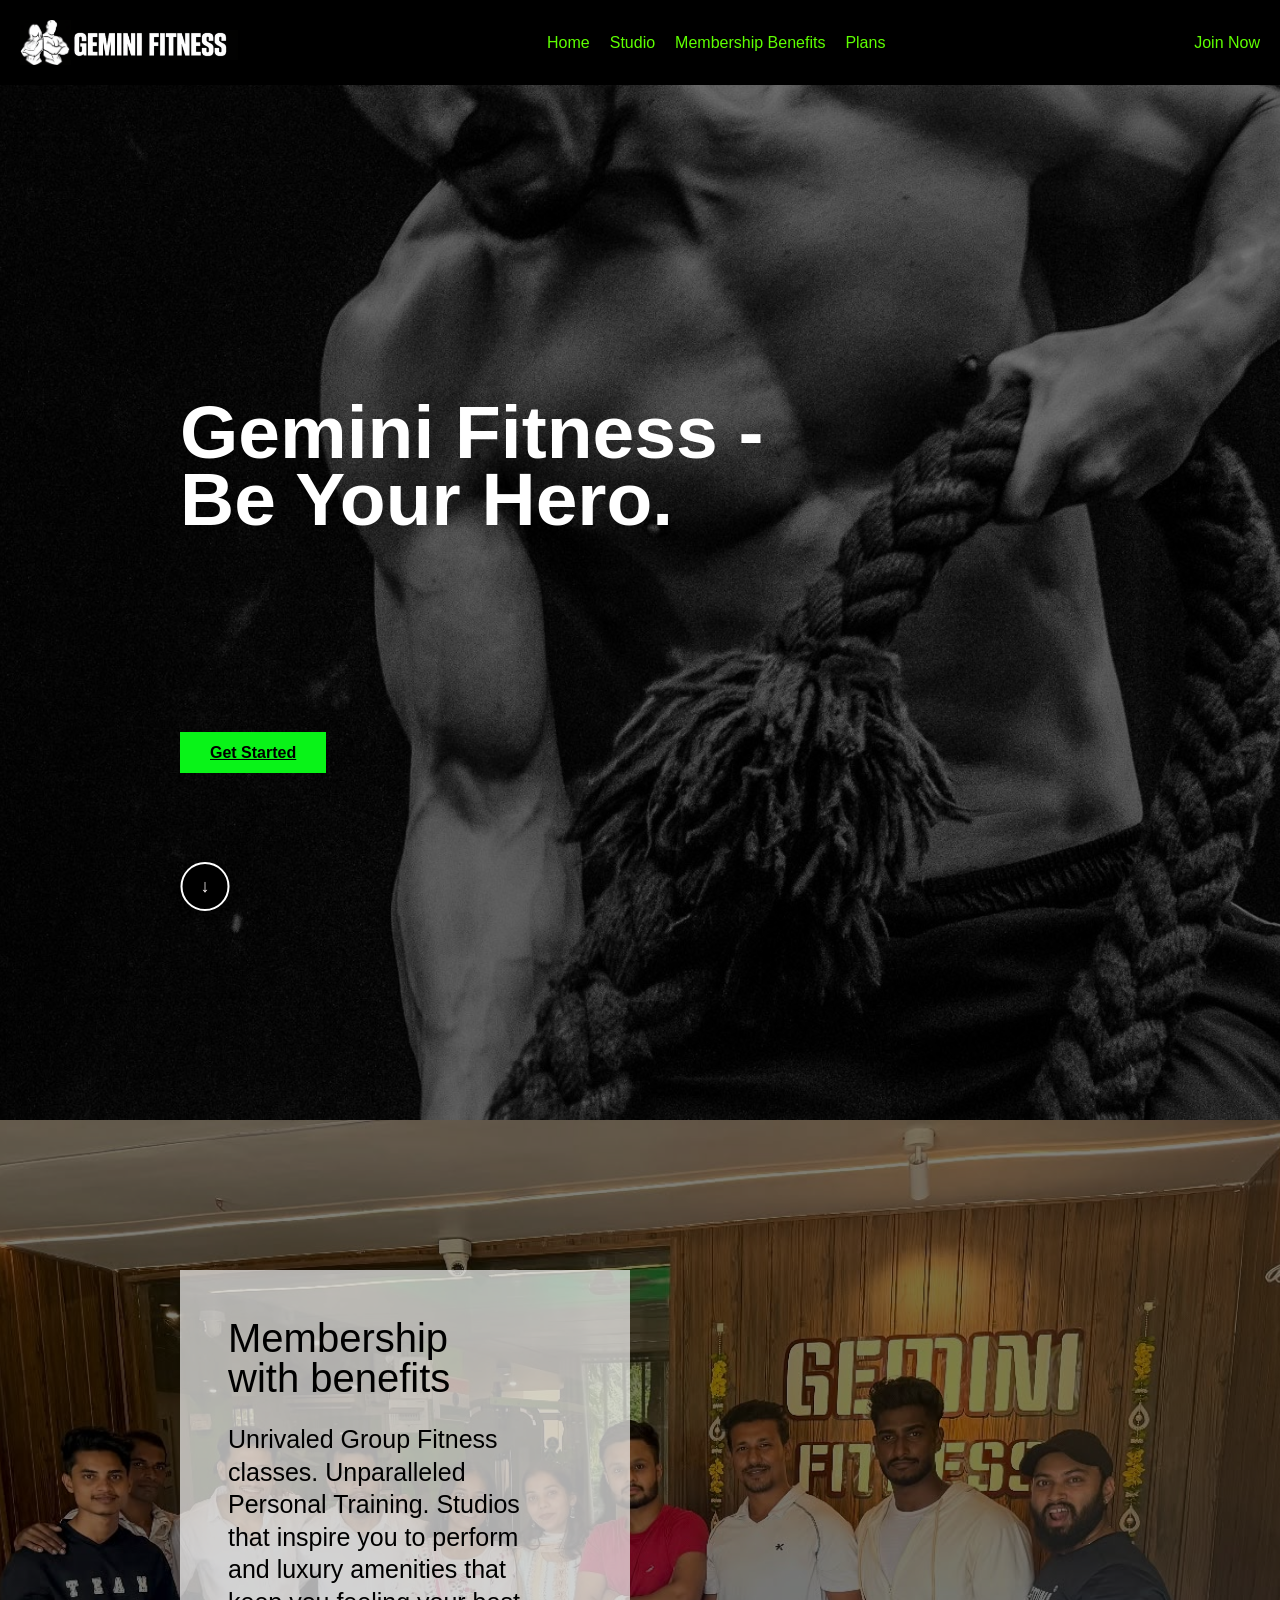
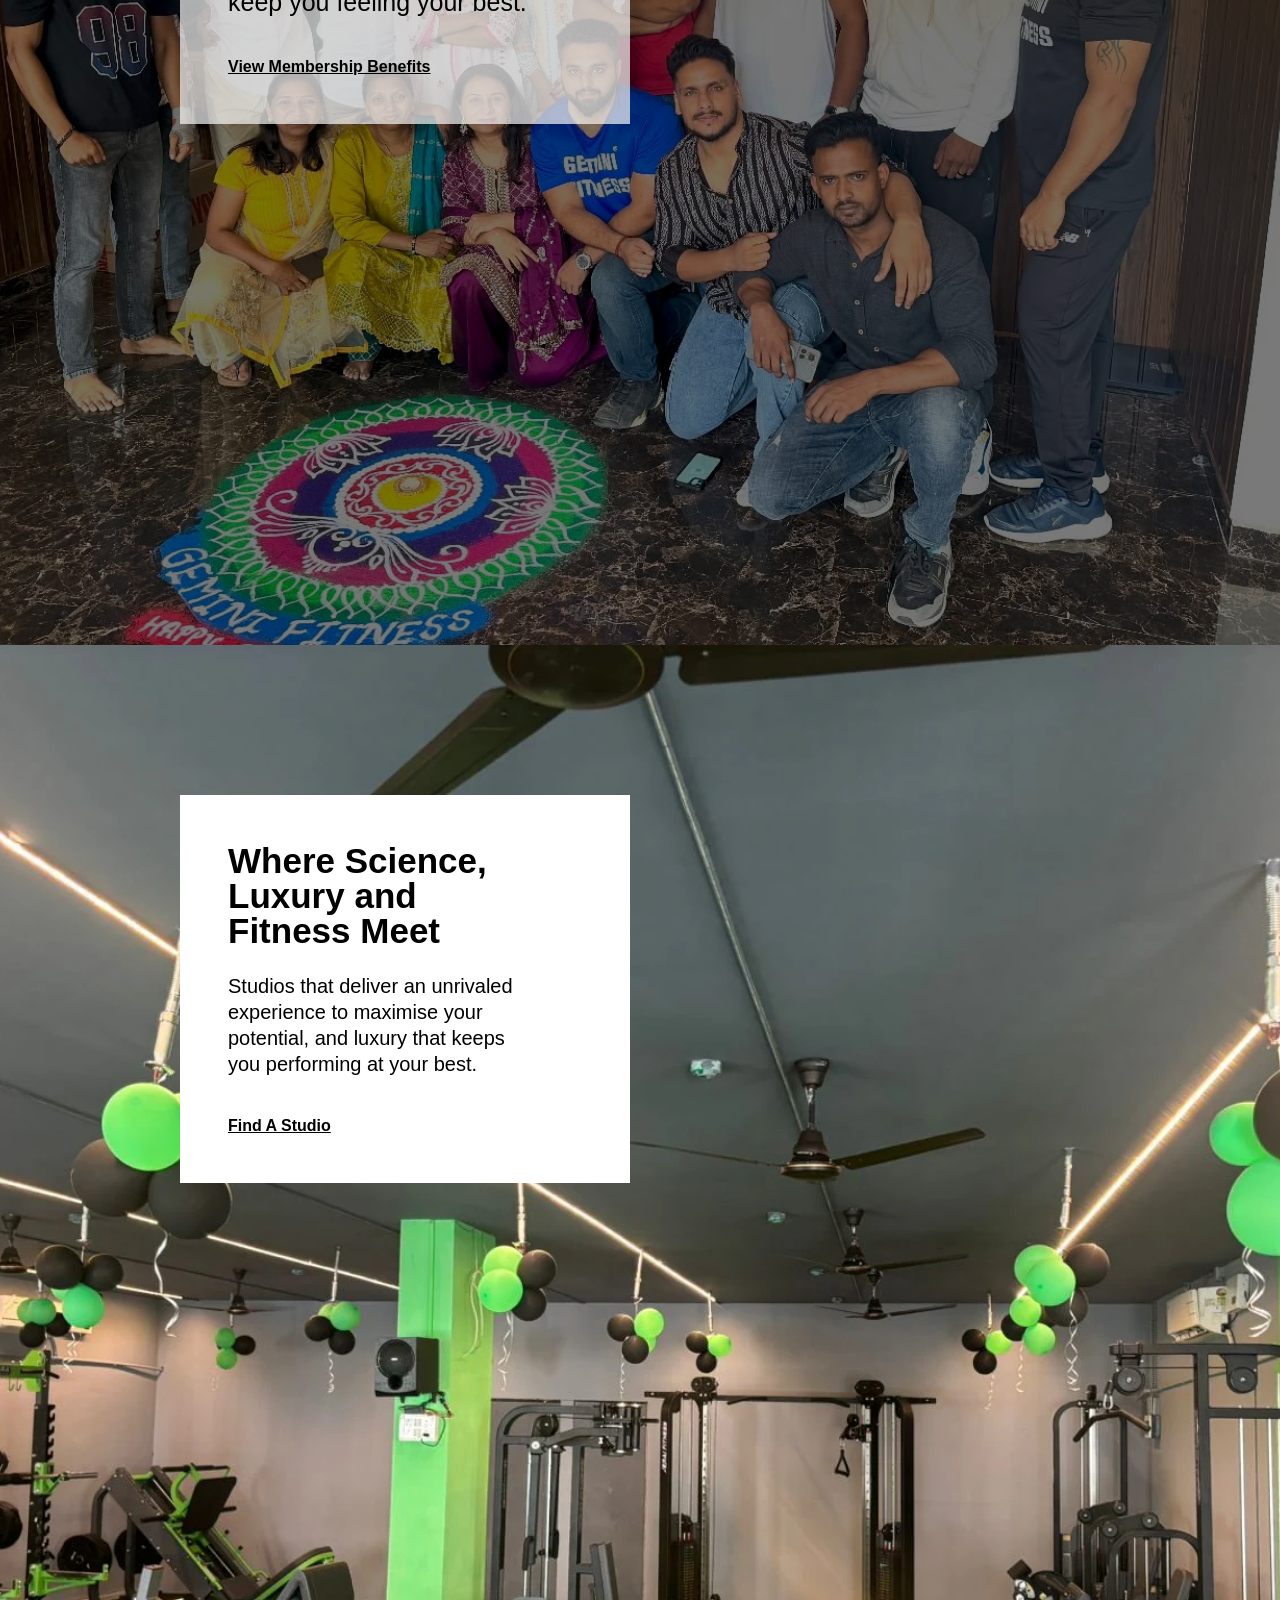
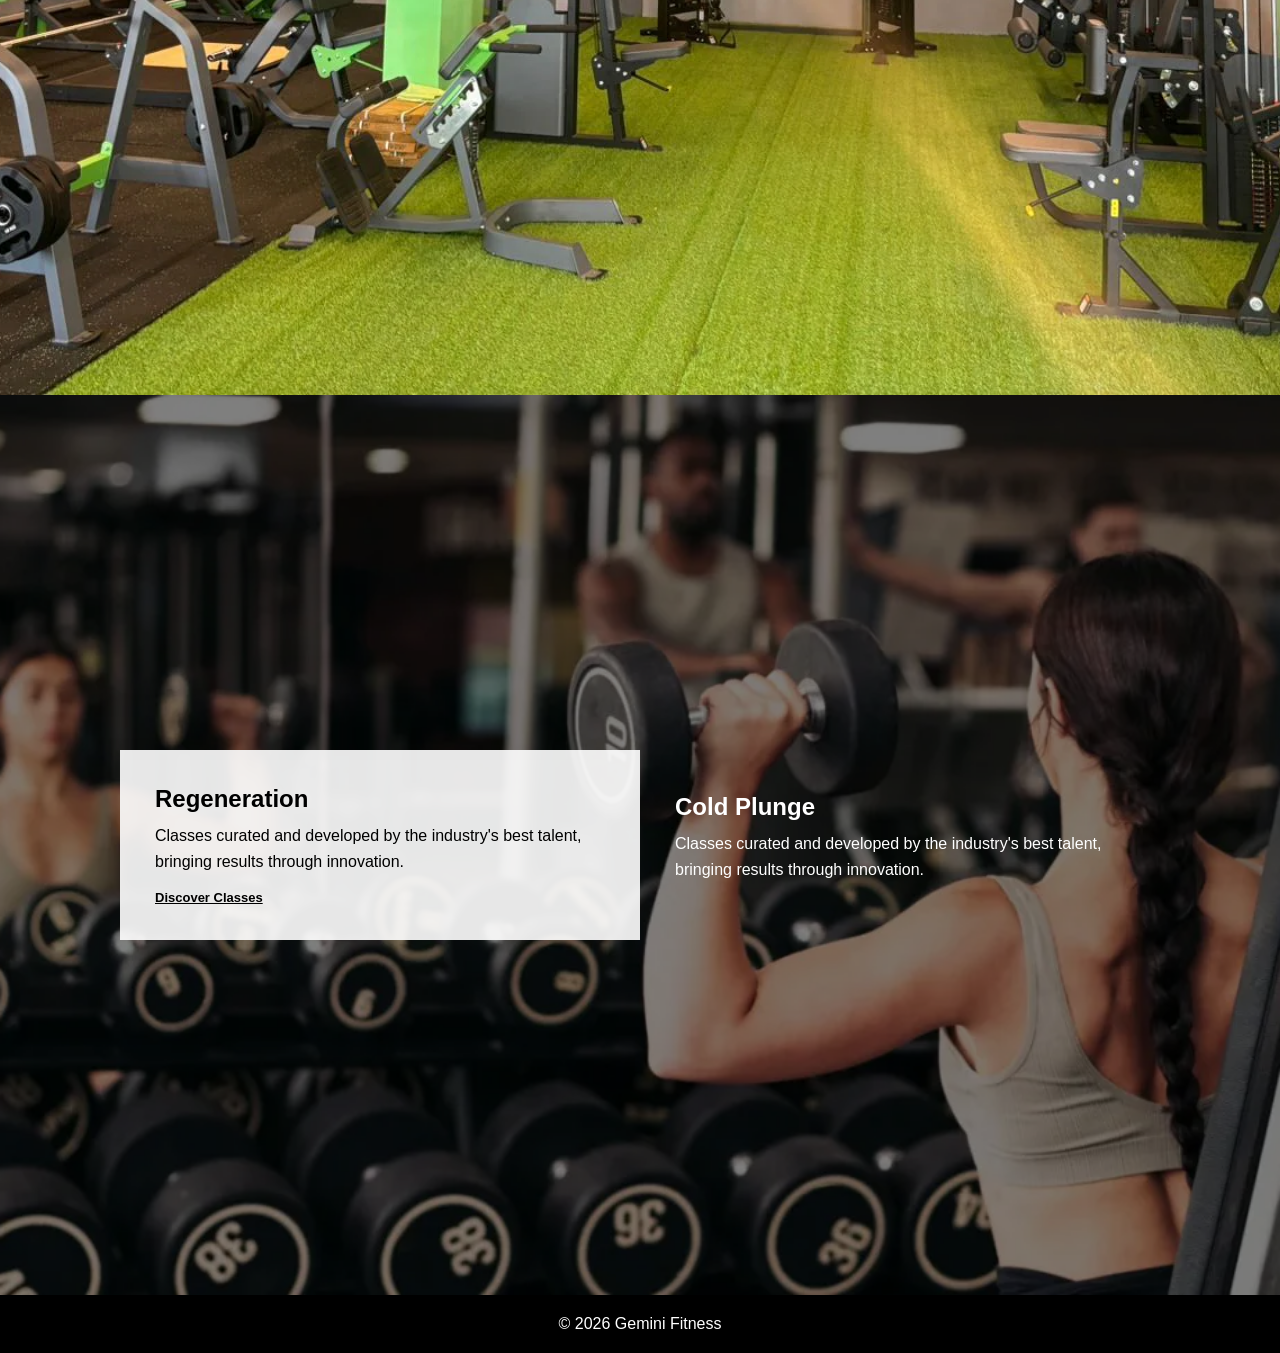
<file: index.html>
<!DOCTYPE html>
<html lang="en">

<head>
<meta charset="UTF-8">
<meta name="viewport" content="width=device-width, initial-scale=1.0">

<title>Gemini Fitness</title>

<link rel="stylesheet" href="gemini.css">

</head>

<body>

<header>

<nav>
<ul>
<img src="ChatGPT Image Mar 10, 2026, 02_44_43 PM.png" alt="Gemini Fitness" class="logo">
<img src="ChatGPT Image Mar 10, 2026, 02_49_29 PM.png" alt="Gemini Fitness" class="log">
</ul>
<ul>
<li><a href="index.html">Home</a></li>
<li><a href="SERVICES PAGE.html">Studio</a></li>
<li><a href="TRAINER PAGE.html">Membership Benefits</a></li>
<li><a href="PLANS PAGE.html">Plans</a></li>
</ul>
<ul>
<li><a href="CONTACT PAGE.html" class="join-now">Join Now</a></li>
</ul>

</nav>

</header>


<section class="hero-s">

<div class="over"></div>

<div class="hero-content">

<h1>Gemini Fitness -<br>Be Your Hero.</h1>


<a href="CONTACT PAGE.html" class="join-now">Get Started</a>
<div class="scroll-indicator">
<button class="down-btn" onclick="scrollDown()">↓</button>
</div>
</div>

</section>
<section class="member-benefits">
    <div class="benefits-content">
       <div class="benefits-text">
        <div class="text">
          
        <h2>Membership <br> with benefits</h2>
        <p>Unrivaled Group Fitness classes. Unparalleled Personal Training. Studios that inspire you to perform and luxury amenities that keep you feeling your best.</p>
        <b><a href="TRAINER PAGE.html" class="join-now">View Membership Benefits</a></b>
        </div>
        </div>
        </div>

</section>
<section class="FITNESS-CLASSES">
    <div class="FITNESS-CLASSES-content">
       <div class="FITNESS-CLASSES-text">
        <div class="FITNESS">
          
        <h2><b>Where Science, Luxury and Fitness Meet</b></h2>
        <p>Studios that deliver an unrivaled experience to maximise your potential, and luxury that keeps you
performing at your best.</p>
        <b><a href="SERVICES PAGE.html" class="join-now">Find A Studio</a></b>
        </div>
        </div>
        </div>
</section>

<section class="experience">

    <!-- BACKGROUND -->
    <div class="bg" id="bg"
    style="background-image: url('female-dumbbells-1296x728-header-1296x729.webp');">
    </div>

    <!-- DARK OVERLAY -->
    <div class="overlay"></div>

    <!-- CONTENT -->
    <div class="exp-container">

        <!-- LEFT BOX -->
        <div class="exp-box active"
        data-img="female-dumbbells-1296x728-header-1296x729.webp">

            <h2>Regeneration</h2>

            <p>
            Classes curated and developed by the industry's
            best talent, bringing results through innovation.
            </p>

            <a href="#">Discover Classes</a>

        </div>

        <!-- RIGHT BOX -->
        <div class="exp-box"
        data-img="360_F_891585995_P2Wt8a8p7owQtJp5w9CJgridoeB7WJwR.jpg">

            <h2>Cold Plunge</h2>

            <p>
            Classes curated and developed by the industry's
            best talent, bringing results through innovation.
            </p>

            <a href="#">Discover Classes</a>

        </div>

    </div>

</section>


<footer>

<p>© 2026 Gemini Fitness</p>

</footer>


<script src="gemini.js"></script>

</body>
</html>
</file>
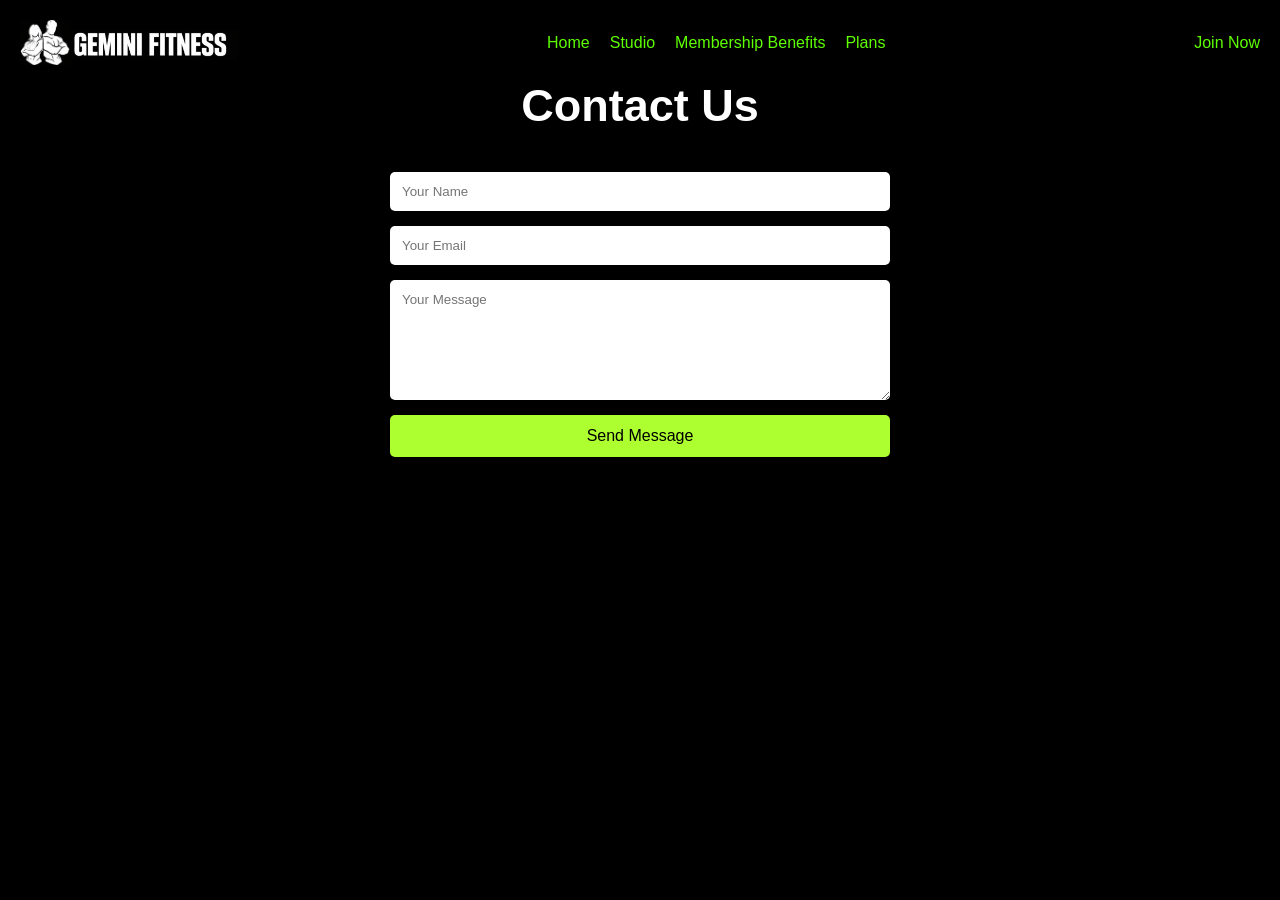
<file: CONTACT PAGE.html>
<!DOCTYPE html>
<html>
<head>

<title>Contact - Gemini Fitness</title>

<link rel="stylesheet" href="gemini.css">

</head>

<body>
<header>
<nav class="nav-bar">

<ul>
<img src="ChatGPT Image Mar 10, 2026, 02_44_43 PM.png" alt="Gemini Fitness" class="logo">
<img src="ChatGPT Image Mar 10, 2026, 02_49_29 PM.png" alt="Gemini Fitness" class="log">
</ul>

<ul class="nav-links">

<li><a href="index.html">Home</a></li>
<li><a href="SERVICES PAGE.html">Studio</a></li>
<li><a href="TRAINER PAGE.html">Membership Benefits</a></li>
<li><a href="PLANS PAGE.html">Plans</a></li>
</ul>
<ul>
<li><a href="CONTACT PAGE.html" class="join-now">Join Now</a></li>

</ul>

</nav>

</header>
<section class="contact-section">

<h1>Contact Us</h1>

<form class="contact-form">

<input type="text" placeholder="Your Name">

<input type="email" placeholder="Your Email">

<textarea placeholder="Your Message"></textarea>

<button onclick="sendMessage()">Send Message</button>

</form>

</section>


<script src="gemini.js"></script>

</body>
</html>
</file>
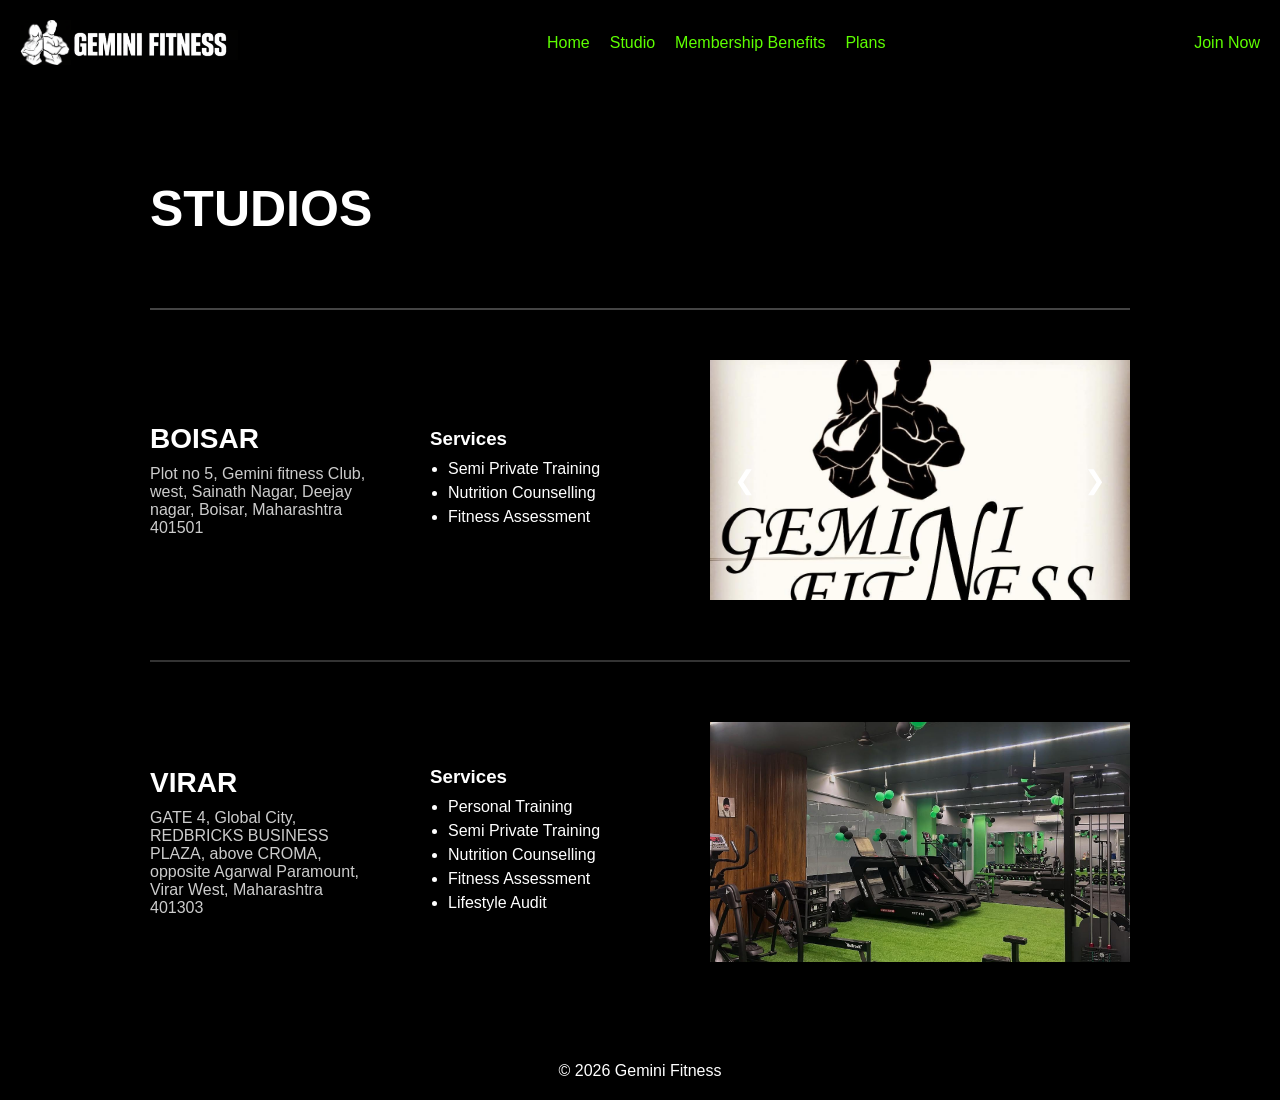
<file: SERVICES PAGE.html>
<!DOCTYPE html>
<html>
<head>

<title>Services - Gemini Fitness</title>

<link rel="stylesheet" href="gemini.css">

</head>

<body>
<header>
<nav class="nav-bar">

<ul>
<img src="ChatGPT Image Mar 10, 2026, 02_44_43 PM.png" alt="Gemini Fitness" class="logo">
<img src="ChatGPT Image Mar 10, 2026, 02_49_29 PM.png" alt="Gemini Fitness" class="log">
</ul>

<ul class="nav-links">

<li><a href="index.html">Home</a></li>
<li><a href="SERVICES PAGE.html">Studio</a></li>
<li><a href="TRAINER PAGE.html">Membership Benefits</a></li>
<li><a href="PLANS PAGE.html">Plans</a></li>
</ul>
<ul>
<li><a href="CONTACT PAGE.html" class="join-now">Join Now</a></li>

</ul>

</nav>
</header>

<section class="studios">

<h1 class="title">STUDIOS</h1>
<hr>

<div class="studio-row">

<div class="studio-info">
<h2>BOISAR</h2>
<p>
Plot no 5, Gemini fitness Club, west, Sainath Nagar, Deejay nagar, Boisar, Maharashtra 401501
</p>
</div>

<div class="studio-services">
<h3>Services</h3>
<ul>
<li>Semi Private Training</li>
<li>Nutrition Counselling</li>
<li>Fitness Assessment</li>
</ul>
</div>

<div class="studio-slider">

<button class="prev">❮</button>

<div class="slider-images">
<img src="633850186_18510494263078078_5966167939796933773_n.jpg" class="active">
<img src="Screenshot 2026-03-13 175327.png">
<img src="WhatsApp Image 2026-03-13 at 17.41.06.jpeg">
</div>

<button class="next">❯</button>

</div>

</div>


<hr class="line">


<div class="studio-row">

<div class="studio-info">
<h2>VIRAR</h2>
<p>
GATE 4, Global City, REDBRICKS BUSINESS PLAZA, above CROMA, opposite Agarwal Paramount, Virar West, Maharashtra 401303
</p>
</div>

<div class="studio-services">
<h3>Services</h3>
<ul>
<li>Personal Training</li>
<li>Semi Private Training</li>
<li>Nutrition Counselling</li>
<li>Fitness Assessment</li>
<li>Lifestyle Audit</li>
</ul>
</div>

<div class="studio-slider">

<button class="prev"></button>

<div class="slider-images">
<img src="gemini-fitness-virar-palghar-gyms-hllxesaxcz.jpg" class="active">

</div>

<button class="next"></button>

</div>

</div>

</section>

<footer>

<p>© 2026 Gemini Fitness</p>

</footer>

<script src="gemini.js"></script>

</body>
</html>
</file>
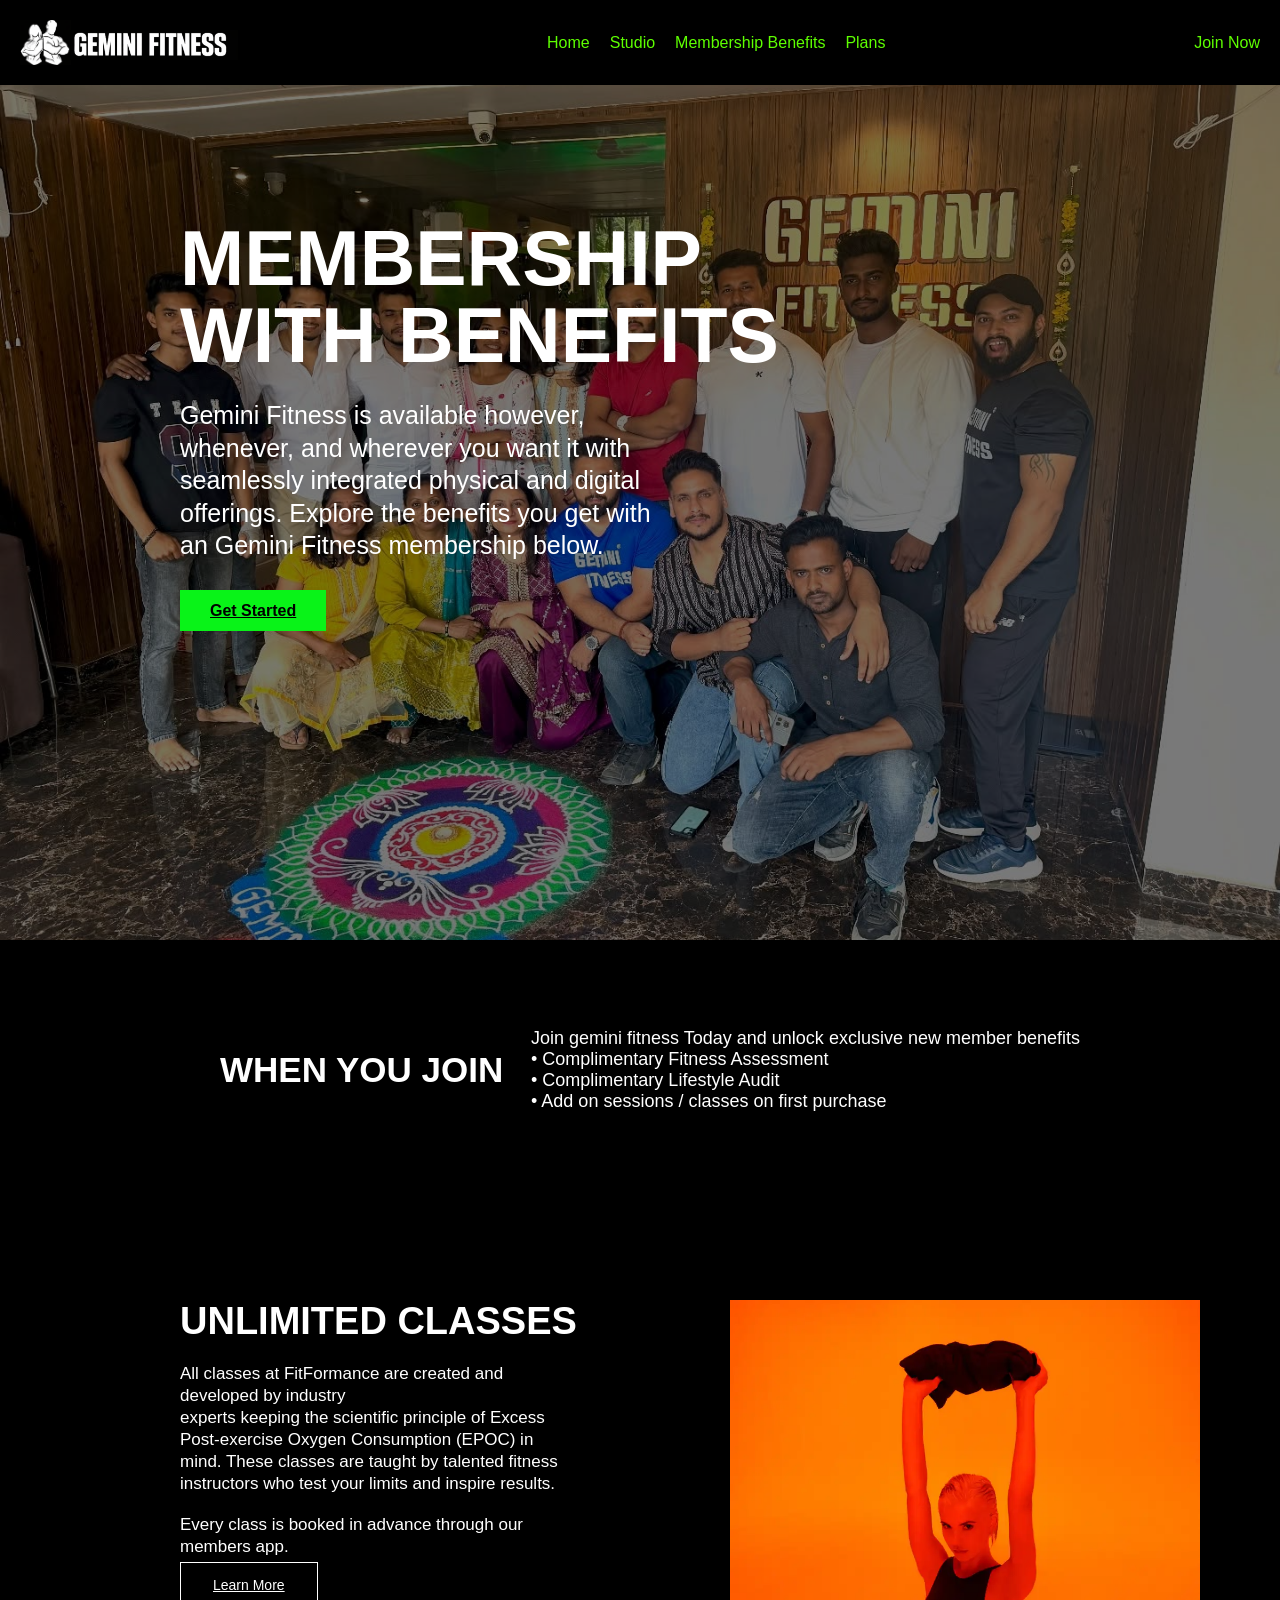
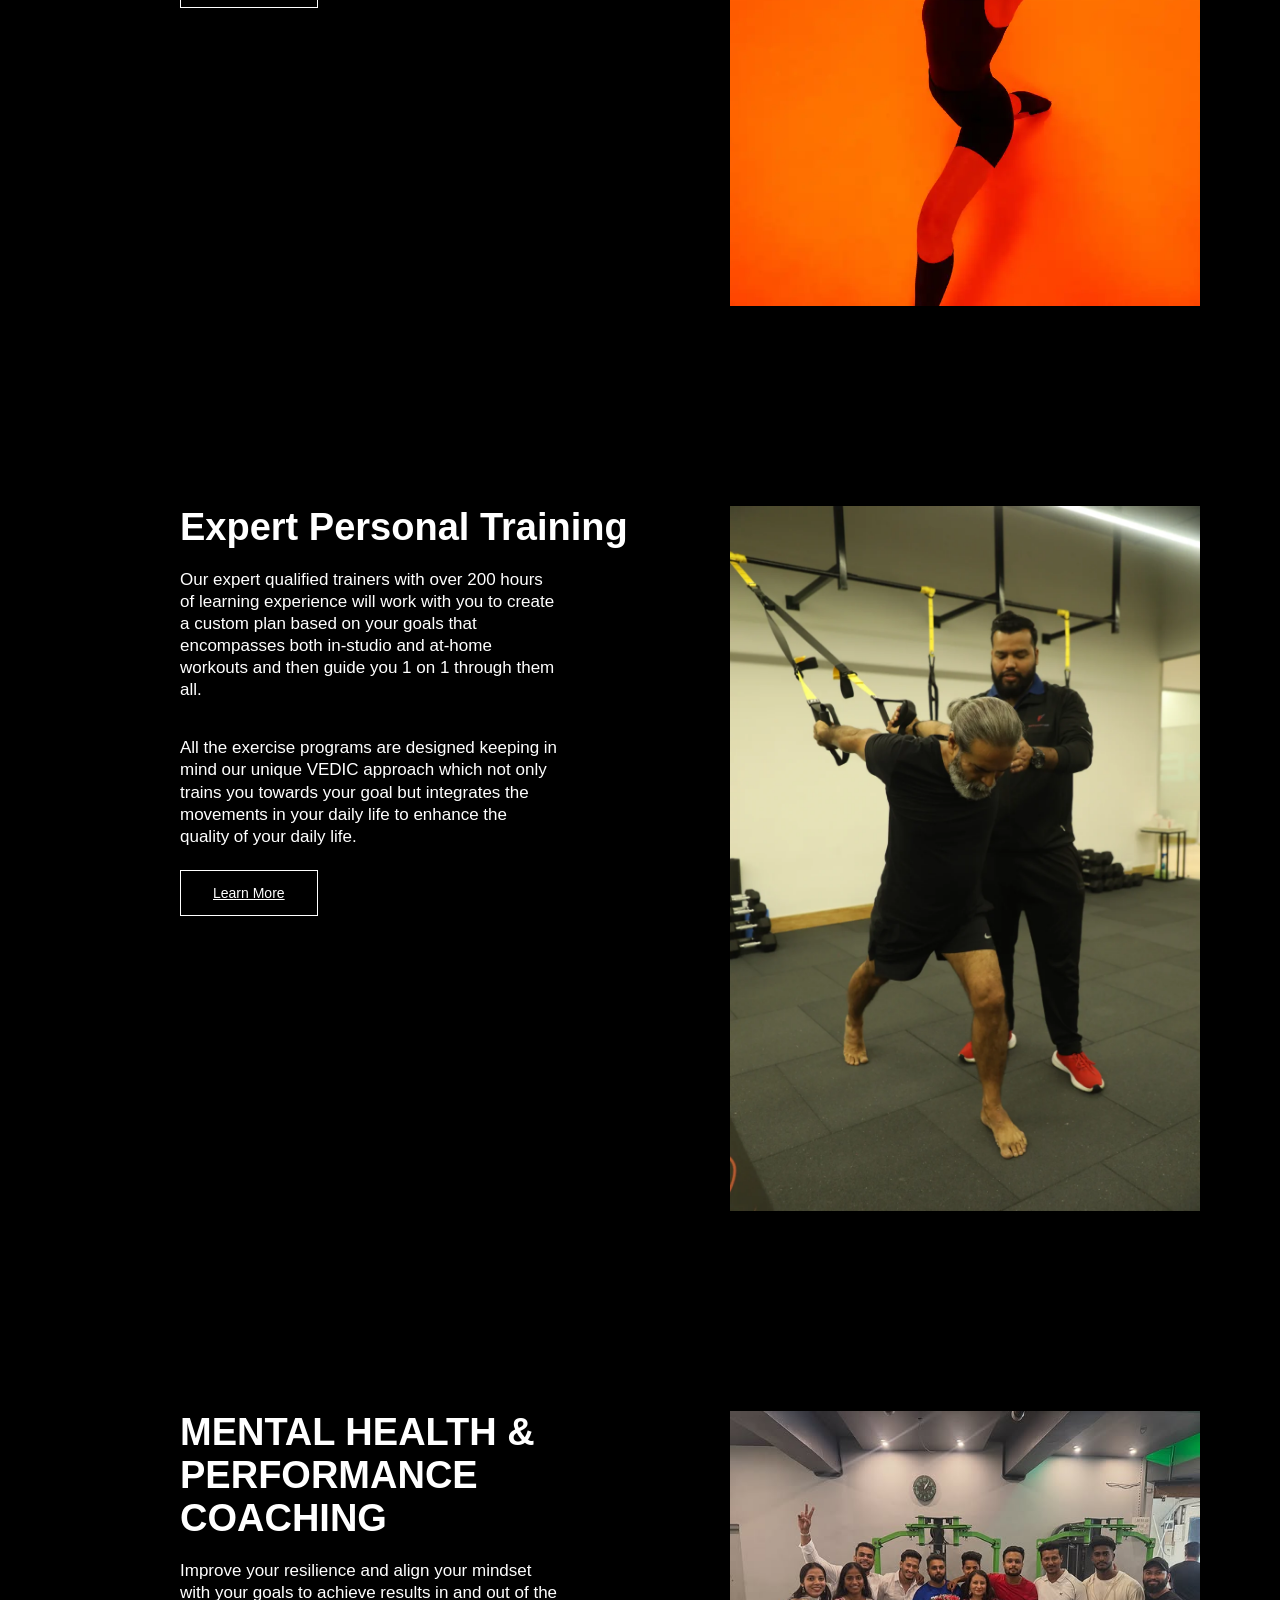
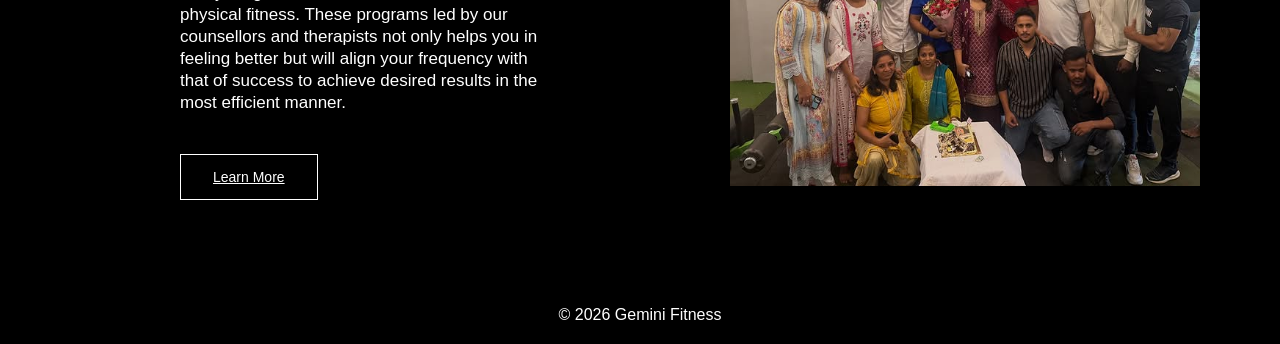
<file: TRAINER PAGE.html>
<!DOCTYPE html>
<html>
<head>

<title>Trainers - Gemini Fitness</title>

<link rel="stylesheet" href="gemini.css">

</head>

<body>
<header>
<nav class="nav-bar">

<ul>
<img src="ChatGPT Image Mar 10, 2026, 02_44_43 PM.png" alt="Gemini Fitness" class="logo">
<img src="ChatGPT Image Mar 10, 2026, 02_49_29 PM.png" alt="Gemini Fitness" class="log">
</ul>

<ul class="nav-links">

<li><a href="index.html">Home</a></li>
<li><a href="SERVICES PAGE.html">Studio</a></li>
<li><a href="TRAINER PAGE.html">Membership Benefits</a></li>
<li><a href="PLANS PAGE.html">Plans</a></li>
</ul>
<ul>
<li><a href="CONTACT PAGE.html" class="join-now">Join Now</a></li>
</ul>

</nav>
</header>

<section class="trainer-section">

<div class="overlay">

<div class="trainer-content">

<h1>MEMBERSHIP<br>WITH BENEFITS</h1>

<p>
Gemini Fitness is available however, whenever, and wherever you want it with seamlessly integrated physical and digital offerings. Explore the benefits you get with an Gemini Fitness membership below.
</p>

<a href="CONTACT PAGE.html" class="join-now">Get Started</a>

</div>
</div>

</section>
<div class="hotel">

   <span> WHEN YOU JOIN</span>

<p>Join gemini fitness Today and unlock exclusive new member benefits
<br>
• Complimentary Fitness Assessment
<br>
• Complimentary Lifestyle Audit<br>
• Add on sessions / classes on first purchase</p>
</div>


<section class="classes">
  <div class="classes-container">

    <!-- LEFT TEXT -->
    <div class="classes-text">
      <h1>UNLIMITED CLASSES</h1>

      <p>
        All classes at FitFormance are created and developed by industry <br>
        experts keeping the scientific principle of Excess Post-exercise 
        Oxygen Consumption (EPOC) in mind.
        These classes are taught by talented fitness instructors who test 
        your limits and inspire results.
      </p>

      <p>
        Every class is booked in advance through our members app.
      </p>

      <a href="CONTACT PAGE.html">Learn More</a>
    </div>

    <!-- RIGHT IMAGE -->
    <div class="classes-image">
      <img src="YOGASTRONG_AMO06_040_073_V03_ORANGE_300DPI_FINAL-lpr.webp" alt="fitness">
    </div>

  </div>
</section>

<section class="classes">
  <div class="classes-container">

    <!-- LEFT TEXT -->
    <div class="classes-text">
      <h1>Expert Personal Training</h1>

      <p>
        Our expert qualified trainers with over 200 hours of learning experience will work with you to create a custom plan based on your goals that encompasses both in-studio and at-home workouts and then guide you 1 on 1 through them all.


      </p>
      <br>

      <p>
        All the exercise programs are designed keeping in mind our unique VEDIC approach which not only
trains you towards your goal but integrates the movements in your daily life to enhance the quality
of your daily life.
      </p>
      <br>


      <a href="CONTACT PAGE.html">Learn More</a>
    </div>

    <!-- RIGHT IMAGE -->
    <div class="classes-image">
      <img src="benefits-page-section-bg-2-1024x1536 (1).webp" alt="fitness">
    </div>

  </div>
</section>

<section class="classes">
  <div class="classes-container">

    <!-- LEFT TEXT -->
    <div class="classes-text">
      <h1>MENTAL HEALTH & PERFORMANCE COACHING</h1>

      <p>
        Improve your resilience and align your mindset with your goals to achieve results in and out of the physical fitness. These programs led by our counsellors and therapists not only helps you in feeling better but will align your frequency with that of success to achieve desired results in the most efficient manner.

      </p>
      <br>
      <br>
      

      <a href="CONTACT PAGE.html">Learn More</a>
    </div>

    <!-- RIGHT IMAGE -->
    <div class="classes-image">
      <img src="567501150_18160893910384328_3625153229827405888_n.jpg" alt="fitness">
    </div>

  </div>
</section>


<footer>

<p>© 2026 Gemini Fitness</p>

</footer>

<script src="gemini.js"></script>

</body>
</html>
</file>
<file: gemini.css>
*{
margin:0;
padding:0;
box-sizing:border-box;
font-family:Arial;
}

body{
background:#111;
color:white;
}

header{
background:black;
padding:20px;
  position: fixed;
  top: 0;
  left: 0;
  width: 100%;
  z-index: 1000;

}

nav{
display:flex;
justify-content:space-between;
align-items:center;
}

.logo{   
height: 45px;
margin-top: 0px;
margin-bottom: 0px;
}
.log{   
height: 30px;
margin-top: 10px;
margin-bottom: 0px;
margin-left: 0px;
}

nav ul{
display:flex;
list-style:none;
}

nav ul li{
margin-left:20px;
}

nav ul li a{
color:rgb(94, 255, 0);
text-decoration:none;
}

nav ul li a:hover{
color:green;
}

.hero-s{
height:120vh;
background:url("twitt.jpg");
background-size:cover;
background-position:center;
display:flex;
align-items:center;
position:relative;
margin-top:40px;
}

.over{
position:absolute;
top:0;
left:0;
width:100%;
height:100%;
background:rgba(0,0,0,0.5);
}

.hero-content{
position:relative;
color:white;
max-width:600px;
margin-left:180px;
}

.hero-content h1{
font-size:75px;
margin-bottom:25px;
line-height: 0.9;
margin-bottom:210px;
}


.hero-content .join-now{
padding:12px 30px;
border:none;
background:rgb(9, 243, 24);
color:rgb(0, 0, 0);
cursor:pointer;
font-weight:bold;
margin-bottom: 200px;
}

/* Down Button */
.scroll-indicator {
  position: absolute;
  transform: translateX(-50%);
  font-size: 24px;
  color: white;
  animation: bounce 2s infinite;
}
.down-btn{
  bottom:20px;
  right:20px;
  background:#000000;
  color:rgb(255, 249, 249);
  border:2.5px solid rgb(255, 255, 255);
  padding:12px 18px;
  font-size:18px;
  border-radius:50px;
  cursor:pointer;
  box-shadow:0 4px 10px rgba(0,0,0,0.3);
  margin-top: 100px;
  margin-left: 50px;
}

.down-btn:active{
  background:#14cc00;
}

/* Benefits */
.member-benefits{
  height:125vh;
background-image:url('569054300_18160893919384328_3924340522619082182_n.jpg');
background-size:cover;
background-position:center;
display:flex;
align-items:center;
position:relative;
}

.benefits-content{
left:0;
width:100%;
height:100%;
background:rgba(0,0,0,0.5);
}

.benefits-text h2{
font:40px inter,sans-serif;
margin-bottom:25px;
line-height: 1.0;
}
.benefits-text{
position:relative;
margin-top: 150px;

}
.text{
position:relative;
background:#ffffffad;
color:black;
max-width:450px;
margin-left:180px;
padding:48px 0px 48px 48px;
}

.benefits-text p{
  font-size:25px;
margin-bottom:40px;
line-height:1.3;
padding-right:95px;
}

.benefits-text .join-now{
text-decoration: underline;
color:rgb(0, 0, 0);
}

/* MEMBER BENEFITS */
.FITNESS-CLASSES{
height:150vh;
background-image:url('gemini-fitness-virar-palghar-gyms-7fbq44uhgb.webp');
background-size:cover;
background-position:center;
display:flex;
align-items:center;
position:relative;
}

.FITNESS-CLASSES-content{
left:0;
width:100%;
height:100%;
}

.FITNESS-CLASSES-text h2{
font:35px inter,sans-serif;
margin-bottom:25px;
line-height: 1.0;
margin-right: 140px;
}
.FITNESS-CLASSES-text{
position:relative;
margin-top: 150px;

}
.FITNESS{
position:relative;
background:white;
color:black;
max-width:450px;
margin-left:180px;
padding:48px 0px 48px 48px;
}

.FITNESS-CLASSES-text p{
  font-size:20px;
margin-bottom:40px;
line-height:1.3;
padding-right:95px;
}

.FITNESS-CLASSES-text .join-now{
text-decoration: underline;
color:rgb(0, 0, 0);
}
/* GYM LOCATIONS */

.experience{
position:relative;
height:100vh;
overflow:hidden;
}

/* BACKGROUND */
.bg{
position:absolute;
width:100%;
height:100%;
background:url('female-dumbbells-1296x728-header-1296x729.webp');
background-size:cover;
background-position:center;
transition:0.4s ease;
z-index:1;
}

/* DARK OVERLAY */
.overlay{
position:absolute;
width:100%;
height:100%;
background:rgba(0,0,0,0.4);
z-index:2;
}

/* CONTAINER */
.exp-container{
position:relative;
z-index:3;
display:flex;
justify-content:space-between;
align-items:center;
height:100%;
padding:0 120px; /* spacing fix */
}

/* BOX */
.exp-box.active{
background:rgba(255,255,255,0.9);
color:black;
}

.exp-box.active a{
display:block;
}
.exp-box:active{
    width:700px;
padding:35px;
background:rgba(255,255,255,0.9);
color:black;
transition:0.3s;
}

.exp-box{
background:transparent;
width:700px;
padding:35px;
}

/* LEFT BOX (transparent like original) */
.exp-box:first-child:hover{
    background:rgba(255,255,255,0.9);
color:black;
}

/* TEXT */
.exp-box h2{
font-size:32px -apple-system, BlinkMacSystemFont, 'Segoe UI', Roboto, Helvetica, Arial, sans-serif;
margin-bottom:10px;
font-weight:600;
}

.exp-box p{
font-size:22px -apple-system, BlinkMacSystemFont, 'Segoe UI', Roboto, Helvetica, Arial, sans-serif;
line-height:1.6;
margin-bottom:15px;
}

.exp-box a{
font-size:13px;
text-decoration:underline;
color:inherit;
font-weight:600;
display: none;
}

.exp-box:hover a{
display: block;
}
/* HOVER EFFECT */
.exp-box:hover{
transform:scale(1.03);
}

.exp-box:not(.active).line::after {
  opacity: 1;
}

/*FOOTER*/


footer{
width:100%;
display:block;
text-align:center;
padding:20px;
background:black;
}
/* SERVICES */

.studios{
padding:80px 10%;
background:#000;
color:white;
}

.title{
font-size:50px;
margin-bottom:20px;
}

hr{
border:1px solid #444;
margin-bottom:50px;
}

.studio-card{
display:flex;
justify-content:space-between;
align-items:center;
margin-bottom:80px;
gap:40px;
}

.studio-info{
max-width:400px;
}

.studio-info h2{
font-size:28px;
margin-bottom:10px;
}

.address{
color:#ccc;
margin-bottom:20px;
}

.services ul{
margin-top:10px;
padding-left:20px;
}

.services li{
margin-bottom:5px;
}

/* SLIDER */

.studios{
padding:80px 150px;
background:#000;
color:white;
}

.title{
font-size:50px;
margin-bottom:20px;
}

.line{
margin:60px 0;
border:1px solid #333;
}

.studio-row{
display:grid;
grid-template-columns: 1fr 1fr 420px;
align-items:center;
gap:60px;
}

.studio-info h2{
font-size:28px;
margin-bottom:10px;
}

.studio-info p{
color:#ccc;
}

.studio-services h3{
margin-bottom:10px;
}

.studio-services ul{
padding-left:18px;
}

.studio-services li{
margin-bottom:6px;
}

/* SLIDER */

.studios h1{
padding-top: 100px;
padding-bottom: 50px;
background:#000;
color:white;
}

.studio-slider{
position:relative;
width:420px;
height:240px;
overflow:hidden;
}

.slider-images img{
width:100%;
height:240px;
object-fit:cover;
display:none;
}

.slider-images img.active{
display:block;
}

.prev,
.next{
position:absolute;
top:50%;
transform:translateY(-50%);
background:none;
border:none;
color:white;
font-size:26px;
padding:8px 14px;
cursor:pointer;
}

.prev{
left:10px;
}

.next{
right:10px;
}
/* TRAINERS */



.trainer-section{
height:100vh;
background:url("569054300_18160893919384328_3924340522619082182_n.jpg");
background-size:cover;
background-position:center;
display:flex;
align-items:center;
position:relative;
margin-top:40px;
}

.overlay{
position:absolute;
padding-top: 180px;
left:0;
width:100%;
height:100%;
background:rgba(0,0,0,0.5);
}

.trainer-content h1{
font-size:77px;
margin-bottom:25px;
line-height: 1.0;
}

.trainer-content{
position:relative;
color:white;
max-width:600px;
margin-left:180px;
}



.trainer-content p{
font-size:25px;
margin-bottom:40px;
line-height:1.3;
padding-right:95px;
}

.trainer-content .join-now{
padding:12px 30px;
border:none;
background:rgb(9, 243, 24);
color:rgb(0, 0, 0);
cursor:pointer;
font-weight:bold;
}

.hotel{
    background:black ;
    color: white;
    padding: 30px 0px;
    line-height: 0.9s;
    display:flex;
    justify-content:space-between;
    align-items:center;
    list-style:none;
}
.hotel span{
    color: rgb(255, 255, 255);
    font-size: 35px;
    font-weight: bold;
    padding:80px 20px;
    margin-left: 200px;
      align-items: top;
}
.hotel h2{
    color: rgb(255, 255, 255);
    font-size: 35px;
    font-weight: bold;
    padding:80px 20px;
    margin-left: 200px;
}
.hotel small{
    color: rgb(255, 255, 255);
    font-size: 15px;
}

.hotel p{
    font-size: 18px;
    margin-right: 200px;
}

/*class*/

body {
  margin: 0;
  background-color: #000;
  font-family: 'Poppins', sans-serif;
}

/* SECTION */
.classes {
  padding: 100px 80px;
}

/* CONTAINER */
.classes-container {
  display: flex;
  justify-content: space-between;
  align-items: top;
  gap: 80px;
}

/* LEFT SIDE */
.classes-text {
  width: 45%;
  margin-left: 100px;
}

.classes-text h1 {
  font-size: 38px;
  font-weight: 700;
  color: #fff;
  margin-bottom: 20px;
}

.classes-text p {
  color: #ffffff;
  font-size: 17px;
  margin-bottom: 18px;
  max-width: 380px;
  font-style: bold;
  line-height: 1.3;

}

/* BUTTON */
.classes-text a {
  margin-top: 20px;
  padding: 14px 32px;
  background: transparent;
  border: 1px solid #fff;
  color: #fff;
  cursor: pointer;
  font-size: 14px;
  transition: 0.3s ease;
}

.classes-text a:hover {
  background: #fff;
  color: #000;
}

/* RIGHT IMAGE */
.classes-image {
  width: 45%;
  display: flex;
  justify-content: center;
}

.classes-image img {
  width: 100%;
  max-width: 580px;
  height: auto;
}

/* RESPONSIVE */
@media(max-width: 900px) {
  .classes-container {
    flex-direction: column;
    text-align: center;
  }

  .classes-text, 
  .classes-image {
    width: 100%;
  }

  .classes-text p {
    margin: auto;
  }
}

/* PLANS */

.plans-section{
padding:80px 10%;
text-align:center;
}

.plans-section h1{
font-size:45px;
margin-bottom:50px;
margin-top: 70px;
}

.plan-grid{
display:flex;
justify-content:center;
gap:30px;
}

.plan-card{
background:#1b1b1b;
padding:40px;
border-radius:10px;
width:250px;
}

.plan-card h3{
font-size:28px;
margin-bottom:10px;
}

.plan-card p{
font-size:20px;
margin-bottom:20px;
color:#11ed01;
}

.plan-card button{
padding:10px 20px;
border:none;
background:greenyellow;
color:rgb(0, 0, 0);
cursor:pointer;
border-radius:5px;
}

.plan-card button:hover{
background:green;
}


/* CONTACT */

.contact-section{
padding:80px 10%;
text-align:center;
}

.contact-section h1{
font-size:45px;
margin-bottom:40px;
}

.contact-form{
max-width:500px;
margin:auto;
display:flex;
flex-direction:column;
gap:15px;
}

.contact-form input,
.contact-form textarea{
padding:12px;
border:none;
border-radius:5px;
}

.contact-form textarea{
height:120px;
}

.contact-form button{
padding:12px;
border:none;
background:greenyellow;
color:rgb(0, 0, 0);
font-size:16px;
cursor:pointer;
border-radius:5px;
}

.contact-form button:hover{
background:green;
}
</file>
